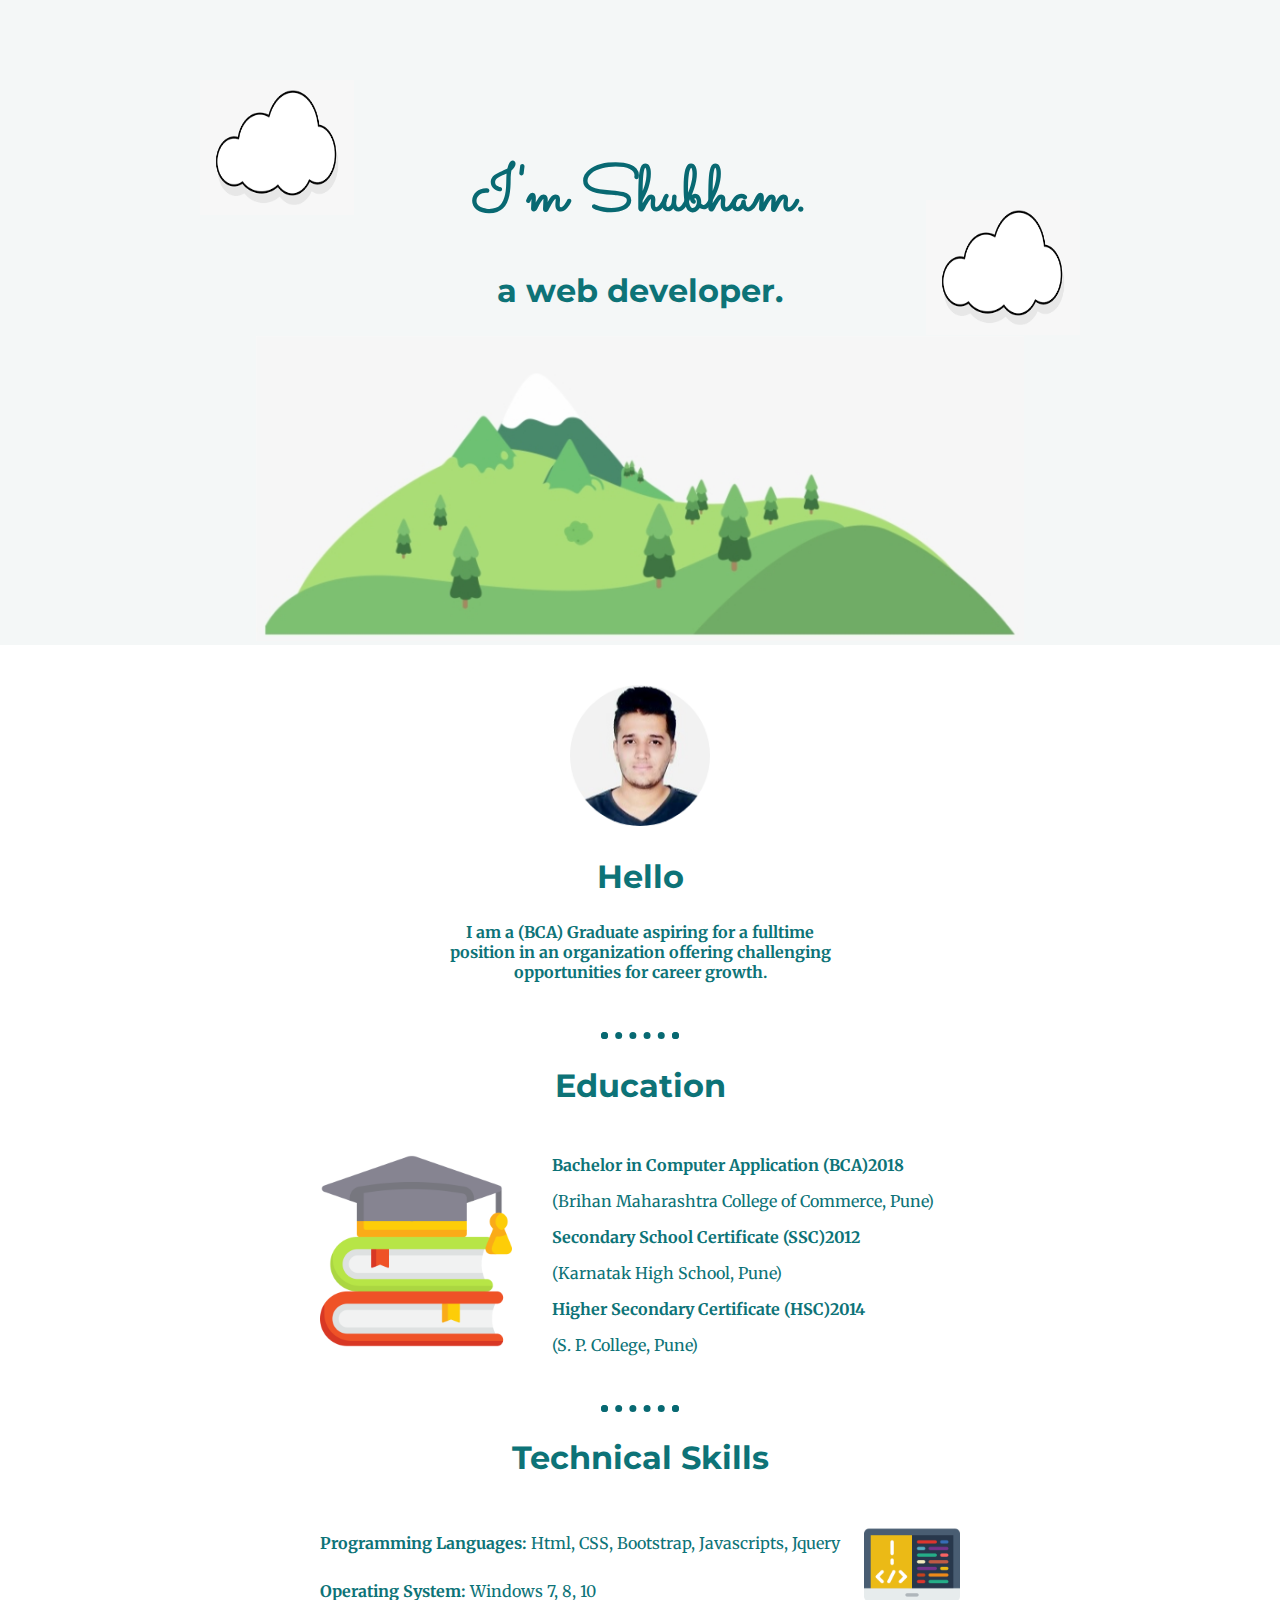
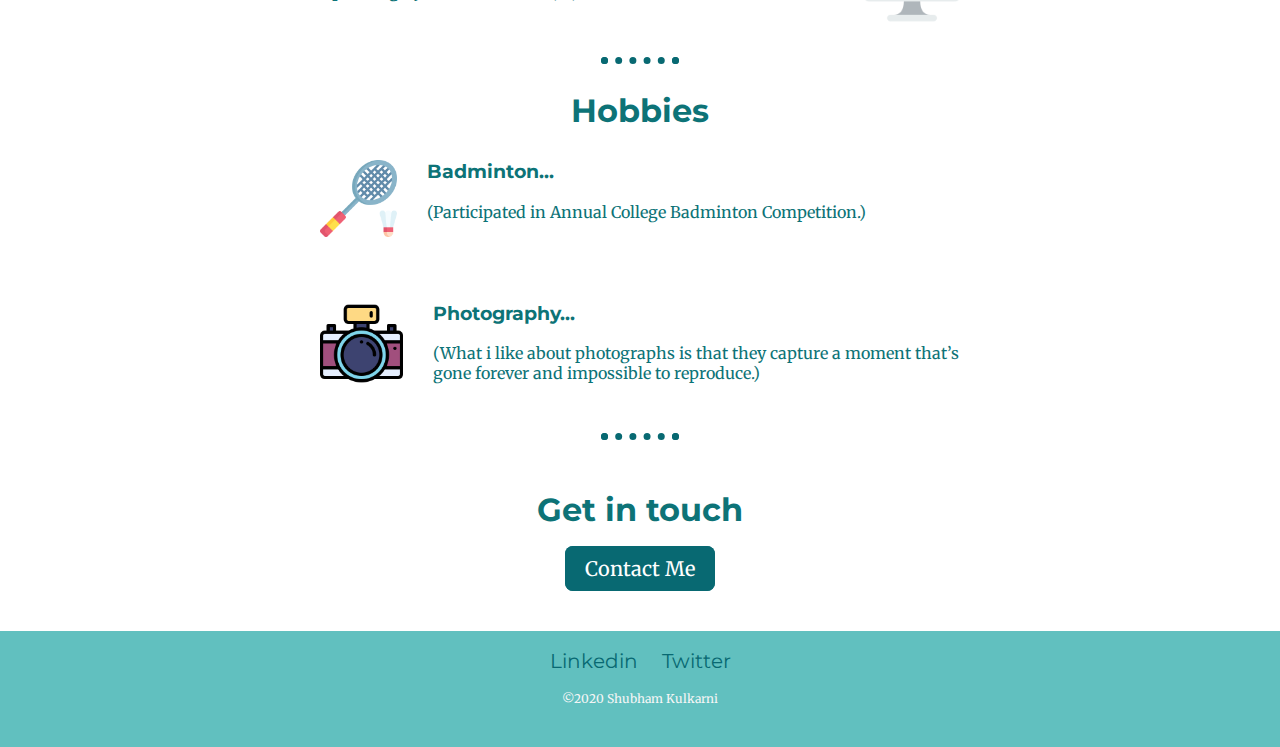
<file: index.html>
<!DOCTYPE html>
<html lang="en" dir="ltr">

<head>
  <meta charset="utf-8">
  <title>Shubham K</title>
  <link rel="stylesheet" href="css/styles.css">
  <link rel="icon" href="favicon (1).ico">
  <link href="https://fonts.googleapis.com/css2?family=Merriweather:wght@300&family=Montserrat:wght@300&family=Sacramento&display=swap" rel="stylesheet">
  <link rel="flaticon" href="https://www.flaticon.com/">
</head>

<body>

  <div class="top-container">
    <h1>I'm Shubham.</h1>
    <h2>a web developer.</h2>
    <img src="6640464_preview.png" width="60%" alt="mountains.img">
    <img class="cloud" src="images.png" alt="cloud.img">
    <img class="cloud2" src="cloud2.png" alt="cloud.img">
  </div>
  <div class="profile">
    <img class="sk-img" src="Shubham-img.png" width="11%" alt="shubham.img">
    <h2>Hello</h2>
    <p class="intro">I am a (BCA) Graduate aspiring for a fulltime position in an organization offering challenging opportunities for career growth.</p>
  </div>
  <hr>
  <h2>Education</h2>
  <div class="education">
    <img class="books" src="003-education.png" alt="books.img">
    <p><strong>Bachelor in Computer Application (BCA)2018</strong></p>
    <p>(Brihan Maharashtra College of Commerce, Pune)</p>
    <p><strong>Secondary School Certificate (SSC)2012 </strong></p>
    <p>(Karnatak High School, Pune)</p>
    <p><strong>Higher Secondary Certificate (HSC)2014</strong></p>
    <p>(S. P. College, Pune)</p>
  </div>
  <hr>
  <h2>Technical Skills</h2>
  <div class="skills">
    <img class="code" src="002-coding.png" alt="code2.img">
    <p><strong>Programming Languages:</strong> Html, CSS, Bootstrap, Javascripts, Jquery </p>

    <p><strong>Operating System:</strong> Windows 7, 8, 10</p>

  </div>

  <hr>
  <h2>Hobbies</h2>
  <div class="badminton">
    <img class="racket" src="001-badminton.png" alt="racket.img">
    <h3>Badminton...</h3>
    <p>(Participated in Annual College Badminton Competition.)</p>
  </div>
  <div class="photography">
    <img class="camera" src="004-camera.png" alt="camera.img">
    <h3>Photography...</h3>
    <p>(What i like about photographs is that they capture a moment that’s gone forever and impossible to reproduce.)</p>
  </div>
  <hr>
  <div class="contact">
    <h2>Get in touch</h2>
    <a class="btn" href="Personal details.html">Contact Me</a>

  </div>
  <div class="copyright">
    <a href="https://www.linkedin.com">Linkedin</a>
    <a href="https://twitter.com/login?lang=en">Twitter</a>
    <p class="copy">©2020 Shubham Kulkarni</p>


  </div>

</body>

</html>
</file>
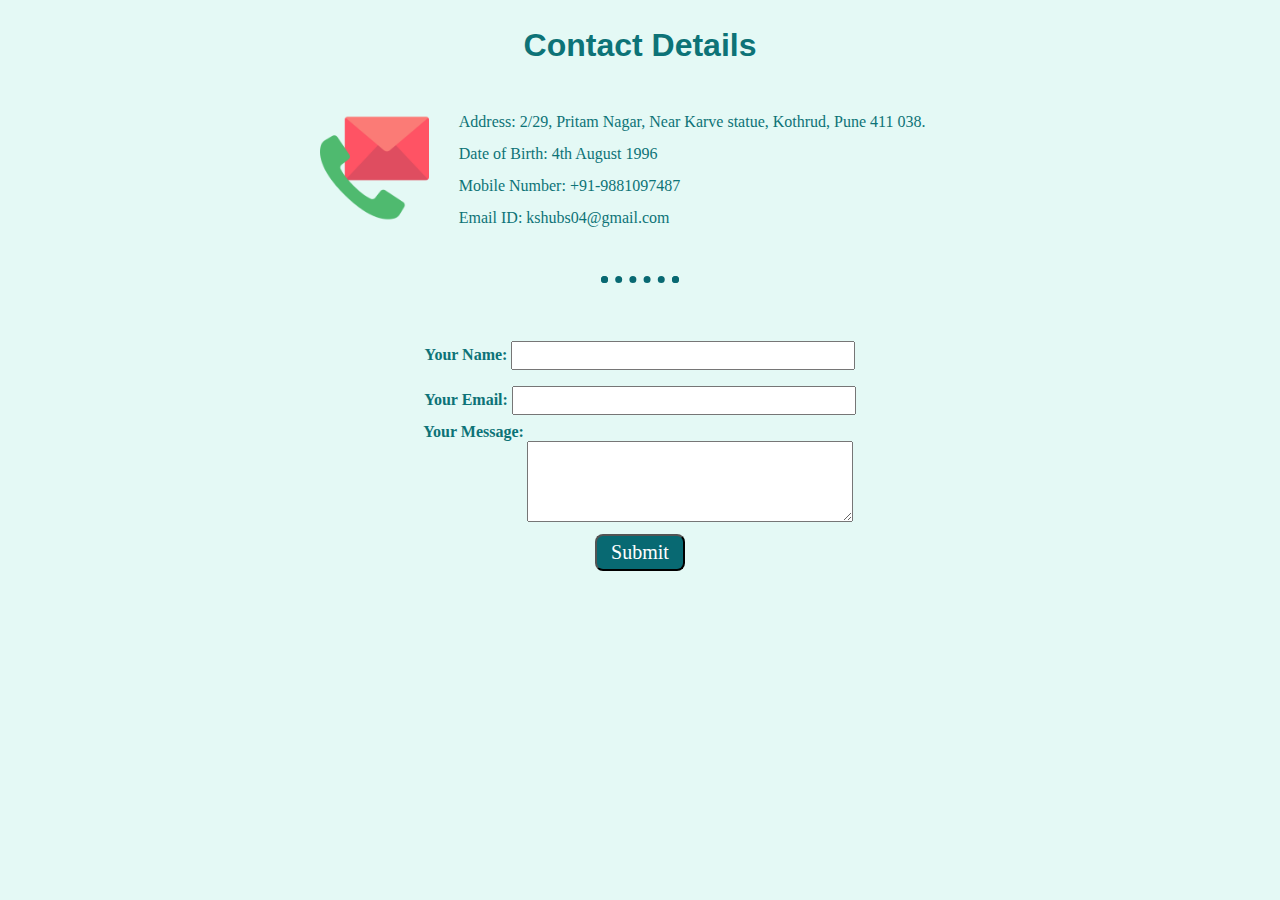
<file: Personal details.html>
<!DOCTYPE html>
<html lang="en" dir="ltr">

<head>
  <meta charset="utf-8">
  <title>Contact details</title>
  <link rel="stylesheet" href="css/styles.css">
  <link rel="icon" href="favicon (1).ico">


</head>

<body class="details">
  <h2>Contact Details</h2>
  <div class="contact-me">
    <img class="mail" src="007-contact.png" alt="contact.img">
    <p>Address: 2/29, Pritam Nagar, Near Karve statue, Kothrud, Pune 411 038.
    <p>Date of Birth: 4th August 1996</p>
    <p>Mobile Number: +91-9881097487</p>
    <p>Email ID: kshubs04@gmail.com</p>
  </div>
  <hr>
  <div class="form">
    <form action="mailto:kshubs04@gmail.com" method="post" enctype="text/plain">
      <label>Your Name:</label>
      <input type="text" name="YourName" value=""><br>
      <label>Your Email:</label>
      <input type="email" name="YourEmail" value=""><br>
      <label class="left-label">Your Message:</label><br>
      <textarea name="YourMessage" rows="5" cols="30"></textarea><br>
      <input class="submit" type="submit" name="">
    </form>
  </div>
</body>

</html>
</file>
<file: css/styles.css>
.top-container {
  background-color: #f4f7f7;
  margin: 0;
  padding-top: 150px;
}

body {
  margin: 0;
  text-align: center;
  font-family: 'Merriweather', serif;
  color: #0d7377;
}

h1 {
  margin: 0 auto 0 auto;
  font-family: 'Sacramento', cursive;
  color: #086972;
  font-size: 4rem;
}

h2 {
  font-family: 'Montserrat', sans-serif;
  font-size: 2rem;
}

h3 {
  font-family: 'Montserrat', sans-serif;
}

.cloud {
  width: 12%;
  height: 15%;
  position: absolute;
  left: 200px;
  margin-top: 0;
  top: 80px;
}

.cloud2 {
  width: 12%;
  height: 15%;
  position: absolute;
  right: 200px;
  top: 200px;
  margin-top: 0;
}

.books {
  width: 30%;
  float: left;
  margin-right: 40px;
}

.education {
  margin-top: 30px;
  width: 50%;
  text-align: left;
  margin: 50px auto 50px auto;
}

.profile {
  margin: 40px auto 50px auto;
}

.skills {
  width: 50%;
  text-align: left;
  margin: 50px auto 50px auto;
  line-height: 2;
}

.code {
  width: 15%;
  float: right;
  margin-left: 5px;
}

.badminton {
  width: 50%;
  margin: 30px auto 50px auto;
  text-align: left;
}

.racket {
  width: 12%;
  float: left;
  margin-right: 30px;
}

.camera {
  width: 13%;
  float: left;
  margin-right: 30px;
}

.photography {
  width: 50%;
  margin: 80px auto 50px auto;
  text-align: left;
}

hr {
  border-style: dotted;
  border-bottom: none;
  width: 5%;
  border-width: 7px;
  color: #086972;
}

.intro {
  width: 30%;
  margin: auto;
  font-weight: bolder;
}

.btn {
  background: #086972;
  background-image: -webkit-linear-gradient(top, #086972, #086972);
  background-image: -moz-linear-gradient(top, #086972, #086972);
  background-image: -ms-linear-gradient(top, #086972, #086972);
  background-image: -o-linear-gradient(top, #086972, #086972);
  background-image: linear-gradient(to bottom, #086972, #086972);
  -webkit-border-radius: 8;
  -moz-border-radius: 8;
  border-radius: 8px;
  font-family: 'Merriweather', serif;
  color: #ffffff;
  font-size: 20px;
  padding: 10px 20px 10px 20px;
  text-decoration: none;
}

.btn:hover {
  background: #3ec1d3;
  background-image: -webkit-linear-gradient(top, #3ec1d3, #086972);
  background-image: -moz-linear-gradient(top, #3ec1d3, #086972);
  background-image: -ms-linear-gradient(top, #3ec1d3, #086972);
  background-image: -o-linear-gradient(top, #3ec1d3, #086972);
  background-image: linear-gradient(to bottom, #3ec1d3, #086972);
  text-decoration: none;
}

.contact-me {
  width: 50%;
  text-align: left;
  margin: 50px auto 50px auto;
  line-height: 1;
}

.details {
  background-color: #e4f9f5;
  text-align: center;
}

.form {
  width: 50%;
  margin: 50px auto 50px auto;
}

.mail {
  width: 17%;
  float: left;
  margin-right: 30px;
}

input {
  width: 50%;
  padding: 5px 10px;
  margin: 8px 0;
}

label {
  font-weight: bold;
}

textarea {
  margin-left: 100px;
  width: 50%;
}

.submit {
  width: 90px;
  background-color: #086972;
  color: white;
  border-radius: 8px;
  font-family: 'Merriweather', serif;
  font-size: 20px;
}

.submit:hover {
  background-color: #3ec1d3;
}

.copyright {
  line-height: 1;
  background-color: #61c0bf;
  padding: 20px 50px;
}

.contact {
  margin: 50px auto 50px auto;
}

a {
  color: #086972;
  font-family: 'Montserrat', sans-serif;
  margin: 10px 10px;
  text-decoration: none;
  font-size: 20px;
}

.copy {
  color: #f6f6f6;
  font-size: 0.75rem;
  padding: 10px 0;
}

a:hover {
  color: #f6f6f6;
}

.left-label {
  margin-right: 52%;
}

@media (max-width:1200px) {
  .cloud2, .cloud {
    display: none;
  }

  .sk-img {
    width: 20%;
  }
}
</file>
